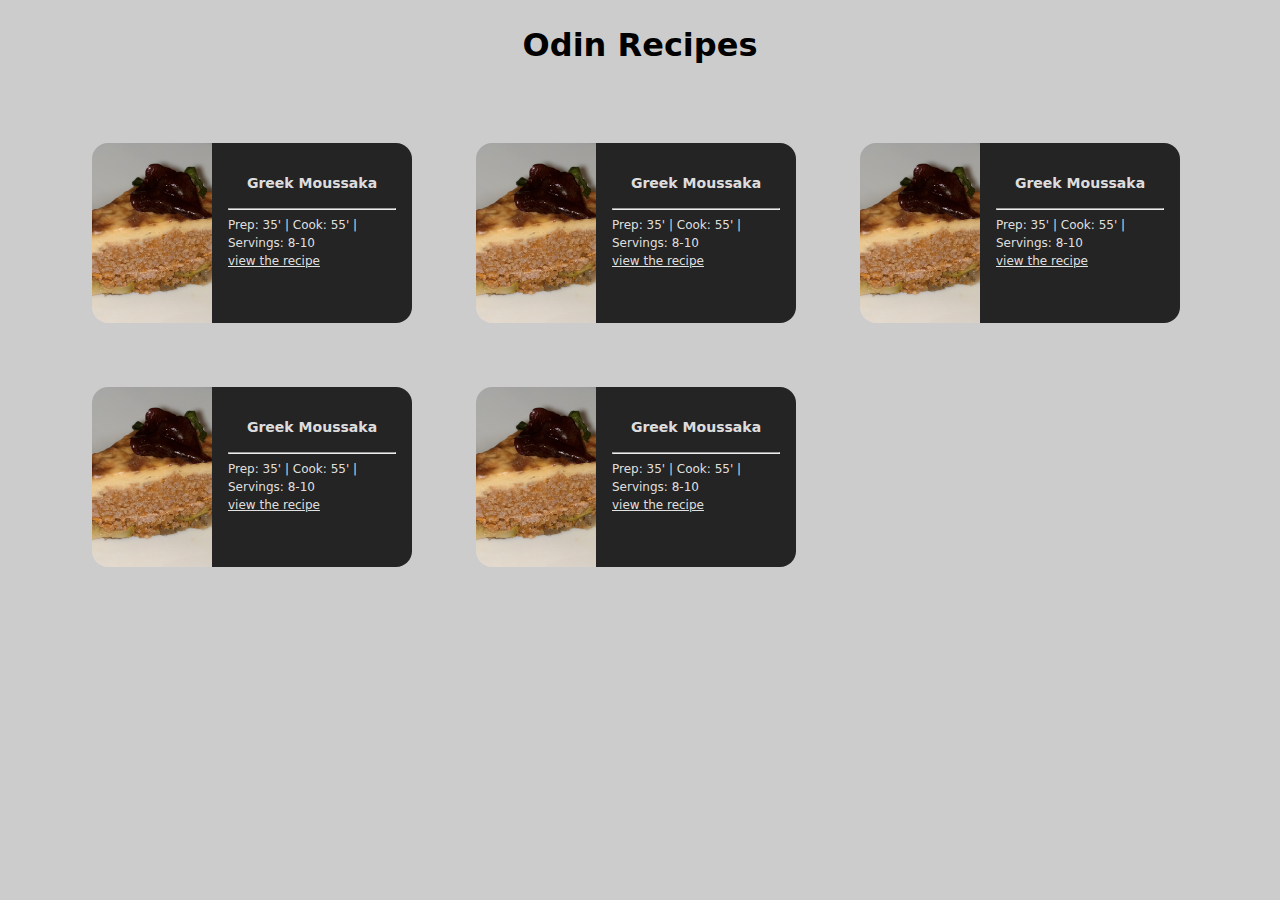
<file: index.html>
<!DOCTYPE html>
<html lang="en">
<head>
  <meta charset="UTF-8">
  <meta name="viewport" content="width=device-width, initial-scale=1.0">
  <title>Odin Recipes</title>
  <link rel="stylesheet" href="style.css">
</head>
<body>
  <h1>Odin Recipes</h1>
  <div class="recipes">
    <div class="recipe">
      <div class="recipe-head">
        <img src="./recipes/img/moussaka.png" width="120px" height="100%" class="recipe-img" alt="slice of moussaka">
      </div>
      <div class="recipe-body">
        <div>
          <h3>Greek Moussaka</h3>
          <hr>
          <div>
            Prep: 35' | Cook: 55' | Servings: 8-10
          </div>
        </div>
        <div class="recipe-footer">
          <a href="./recipes/moussaka.html">view the recipe</a>
        </div>
      </div>
    </div>
    <div class="recipe">
      <div class="recipe-head">
        <img src="./recipes/img/moussaka.png" width="120px" height="100%" class="recipe-img" alt="slice of moussaka">
      </div>
      <div class="recipe-body">
        <h3>Greek Moussaka</h3>
        <hr>
        <div>
          Prep: 35' | Cook: 55' | Servings: 8-10
        </div>
        <a href="./recipes/moussaka.html">view the recipe</a>        
      </div>
    </div>
    <div class="recipe">
      <div class="recipe-head">
        <img src="./recipes/img/moussaka.png" width="120px" height="100%" class="recipe-img" alt="slice of moussaka">
      </div>
      <div class="recipe-body">
        <h3>Greek Moussaka</h3>
        <hr>
        <div>
          Prep: 35' | Cook: 55' | Servings: 8-10
        </div>
        <a href="./recipes/moussaka.html">view the recipe</a>        
      </div>
    </div>
    <div class="recipe">
      <div class="recipe-head">
        <img src="./recipes/img/moussaka.png" width="120px" height="100%" class="recipe-img" alt="slice of moussaka">
      </div>
      <div class="recipe-body">
        <h3>Greek Moussaka</h3>
        <hr>
        <div>
          Prep: 35' | Cook: 55' | Servings: 8-10
        </div>
        <a href="./recipes/moussaka.html">view the recipe</a>        
      </div>
    </div>
    <div class="recipe">
      <div class="recipe-head">
        <img src="./recipes/img/moussaka.png" width="120px" height="100%" class="recipe-img" alt="slice of moussaka">
      </div>
      <div class="recipe-body">
        <h3>Greek Moussaka</h3>
        <hr>
        <div>
          Prep: 35' | Cook: 55' | Servings: 8-10
        </div>
        <a href="./recipes/moussaka.html">view the recipe</a>        
      </div>
    </div>
  </div>
</body>
</html>
</file>
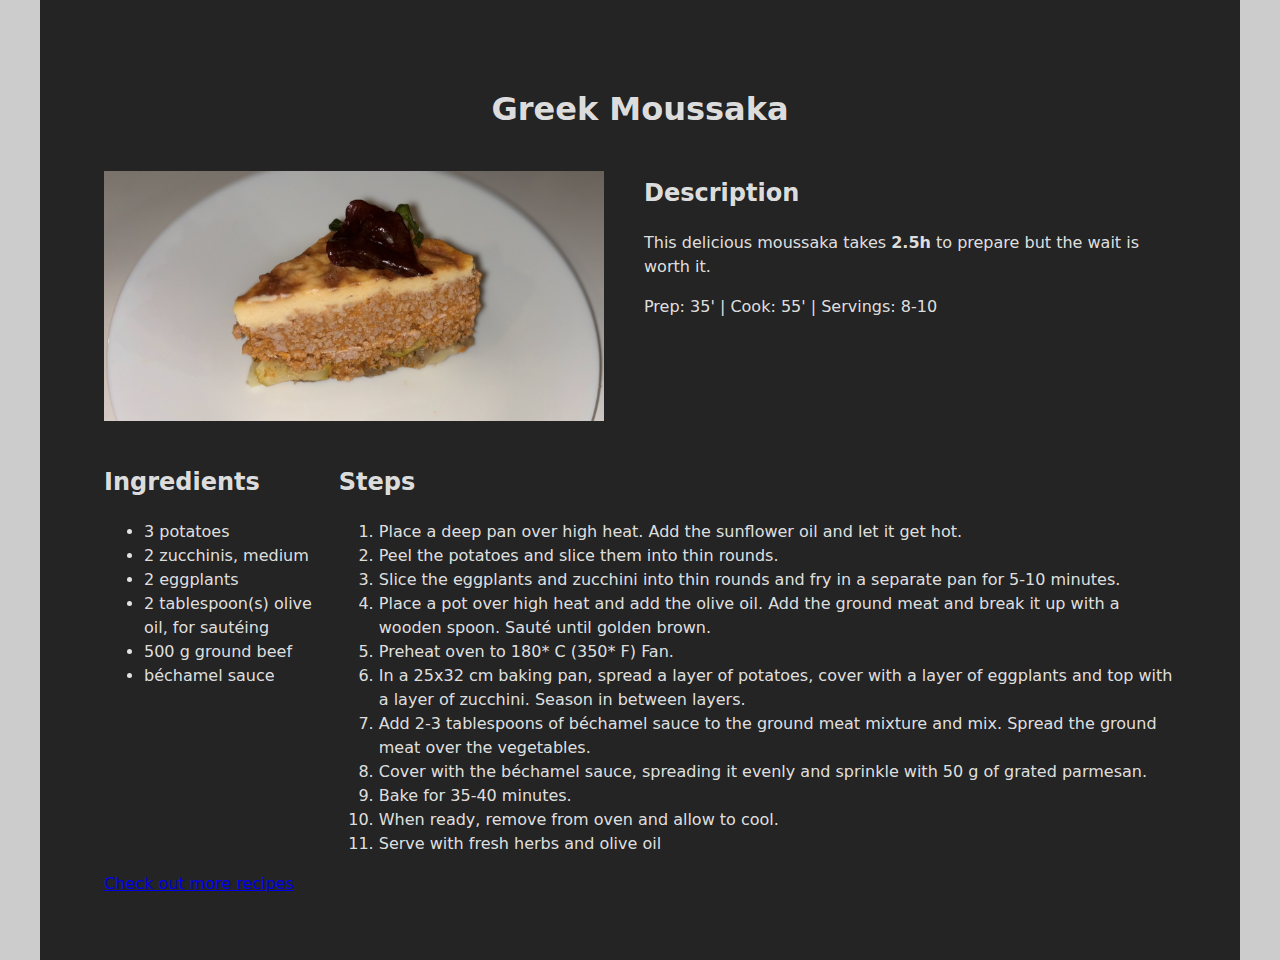
<file: recipes/moussaka.html>
<!DOCTYPE html>
<html lang="en">
<head>
  <meta charset="UTF-8">
  <meta name="viewport" content="width=device-width, initial-scale=1.0">
  <title>Greek Moussaka</title>
  <link rel="stylesheet" href="recipes.css">
</head>
<body>
  <div class="container">
    <h1>Greek Moussaka</h1>
    <div class="group">
      <figure>
        <img src="./img/moussaka.png" alt="slice of moussaka" width="500" height="250">
      </figure>
      
      <section>
        <h2>Description</h2>
        <p>This delicious moussaka takes <strong>2.5h</strong> to prepare but the wait is worth it.</p>
        <div>
          Prep: 35' | Cook: 55' | Servings: 8-10
        </div>
      </section>
    </div>
    <div class="group">
      <section>
        <h2>Ingredients</h2>
        <ul>
          <li>3 potatoes</li>
          <li>2 zucchinis, medium</li>
          <li>2 eggplants</li>
          <li>2 tablespoon(s) olive oil, for sautéing </li>
          <li>500 g ground beef</li>
          <li>béchamel sauce</li>
        </ul>
      </section>
      <section>
        <h2>Steps</h2>
        <ol>
          <li>Place a deep pan over high heat. Add the sunflower oil and let it get hot.</li>
          <li>Peel the potatoes and slice them into thin rounds.</li>
          <li>Slice the eggplants and zucchini into thin rounds and fry in a separate pan for 5-10 minutes.</li>
          <li>Place a pot over high heat and add the olive oil. Add the ground meat and break it up with a wooden spoon. Sauté until golden brown.</li>
          <li>Preheat oven to 180* C (350* F) Fan.</li>
          <li>In a 25x32 cm baking pan, spread a layer of potatoes, cover with a layer of eggplants and top with a layer of zucchini. Season in between layers.</li>
          <li>Add 2-3 tablespoons of béchamel sauce to the ground meat mixture and mix. Spread the ground meat over the vegetables.</li>
          <li>Cover with the béchamel sauce, spreading it evenly and sprinkle with 50 g of grated parmesan.</li>
          <li>Bake for 35-40 minutes.</li>
          <li>When ready, remove from oven and allow to cool.</li>
          <li>Serve with fresh herbs and olive oil</li>
        </ol>
      </section>
    </div>
    
    
    
    <a href="../index.html">Check out more recipes</a>
  </div>  
</body>
</html>
</file>
<file: style.css>
html {
  box-sizing: border-box;
}
*,
*::before,
*::after { 
  box-sizing: border-box; 
}

:root {
  font-family: Inter, system-ui, Avenir, Helvetica, Arial, sans-serif;
  line-height: 1.5;
  font-weight: 400;

  /* color: rgba(255, 255, 255, 0.87); */
  
  background-color: #e8e8e8;
  background-color: #ccc;
}

h1, h2, h3 {
  text-align: center;
}

.recipes {
  /* border: 1px solid grey; */
  max-width: 1200px;
  min-width: 800px;
  margin: 0 auto;
  padding: 20px;
  display: flex;
  flex-wrap: wrap;
  color: rgba(255, 255, 255, 0.87);
}

.recipes a {
  color: rgba(255, 255, 255, 0.87);
}

.recipe {
    /* border: 1px solid red; */
    width: 320px;
    max-height: 200px;
    height: 180px;
    margin: 32px;
    display: flex;
    font-size: 12px;
    border-radius: 16px;
    overflow: hidden;
}

.recipe-head {
    /* border: 1px solid green; */
}

.recipe-img {
  object-fit: cover;
}

.recipe-body {
    /* border: 1px solid blue; */
    background-color: #242424;
    padding: 16px;
}
</file>
<file: recipes/recipes.css>
html {
  box-sizing: border-box;
}
*,
*::before,
*::after { 
  box-sizing: border-box; 
}

body {
  margin: 0;
  display: flex;
  place-items: center;
  min-width: 320px;
  min-height: 100vh;
}

:root {
  font-family: Inter, system-ui, Avenir, Helvetica, Arial, sans-serif;
  line-height: 1.5;
  font-weight: 400;

  color: rgba(255, 255, 255, 0.87);
  
  background-color: #e8e8e8;
  background-color: #ccc;
}

.container {
  background-color: #242424;
  max-width: 1200px;
  margin: 0 auto;
  padding: 64px;
}

h1 {
  text-align: center;
}

figure {
  /* //margin: 0 auto; */
  margin-left: 0;
}

.group {
  display: flex;
}
</file>
